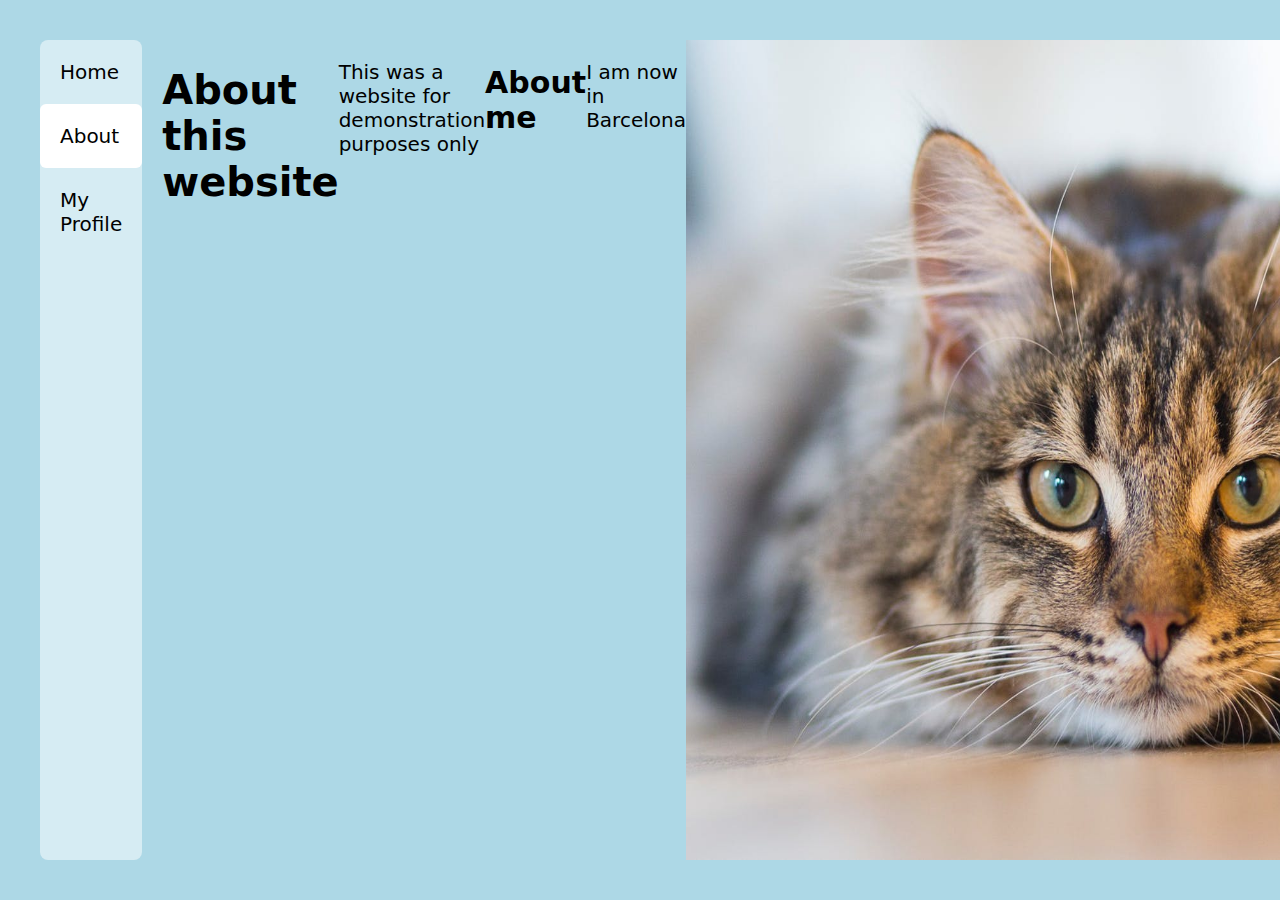
<file: about/index.html>
<html>
	<head>
			<title>My Website</title>
				<meta name="viewport" content="width=device-width">
			<link rel="stylesheet" href="../assets/style.css">
	</head>
	<body>
		<nav>
			<a href="../index.html">Home</a>
			<a class="active" href="index.html">About</a>
			<a href="../myprofile/index.html">My Profile</a>
		</nav>

			<h1>About this website</h1>
				<p>This was a website for demonstration purposes only</p>
			<h2>About me</h2>
				<p>I am now in Barcelona</p>
					<img src="../photos/cat.jpeg">
	</body>
</html>
</file>
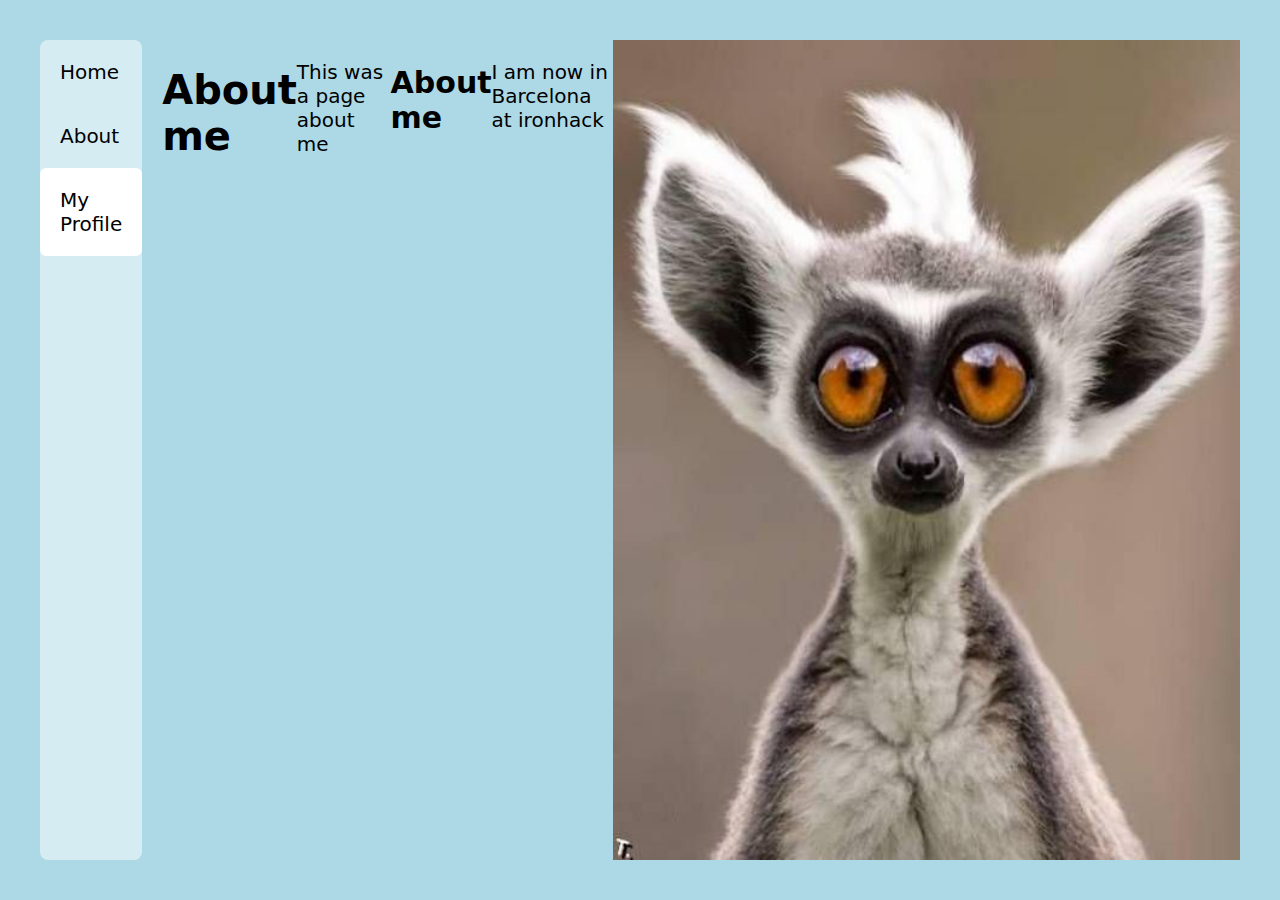
<file: myprofile/index.html>
<html>
	<head>
			<title>My Profile</title>
          <meta name="viewport" content="width=device-width">
			<link rel="stylesheet" href="../assets/style.css">
	</head>
	<body>
		<nav>
      <a href="../index.html">Home</a>
			<a href="../about/index.html">About</a>
      <a class="active" href="index.html">My Profile</a>
		</nav>

			<h1>About me</h1>
				<p>This was a page about me</p>
			<h2>About me</h2>
				<p>I am now in Barcelona at ironhack</p>
					<img src="../photos/me.jpg">
	</body>
</html>
</file>
<file: assets/style.css>
body {
  background: lightsalmon;
  font-family: system-ui, sans-serif;
  font-size: 20px;
  margin: 2em;
}

img {
  max-width: 100%;
}

nav {
  background-color: rgba(255,255,255,0.5);
  display: flex;
  flex-direction: row;
  border-radius: 8px;

}

nav a {
    color: black;
    padding: 20px;
    text-decoration: none;
    border-radius: 6px;
    transition: background-color 0.4s;
}

nav a:hover{
  background: rgba(700,700,200,0.4);
  transform: scale(1.05);
}

nav a.active {
  background-color: white

}

nav a.active:hover {

}

.cardgroup {
  display: flex;
  flex-direction: column;
  margin-left: -20px;
  margin-right: -20px;

}

.card {
  background: rgba(255,255,255,0.5);
  border-radius: 8px;
  box-shadow: 0 1px 2px rgba(0,0,0,0.5);
  padding: 20px;
  border: solid 10px white;
  margin: 20px;
  flex-basis: 1;
  transition: box-shadow 1s, transform 1s;
}


.card:hover{
  box-shadow: 0 1px 4px rgba(0,0,0,1);
  transform: scale(1.05);
}

@media (min-width: 500px){
  body{
    background: lightyellow;
  }
}

@media (min-width: 820px) {

  body {
    background: lightblue;
    display: flex;
  }

nav {
  flex-direction: column;
  margin-right: 20;
}

  .cardgroup {
    flex-direction: row;
  }

}
</file>
